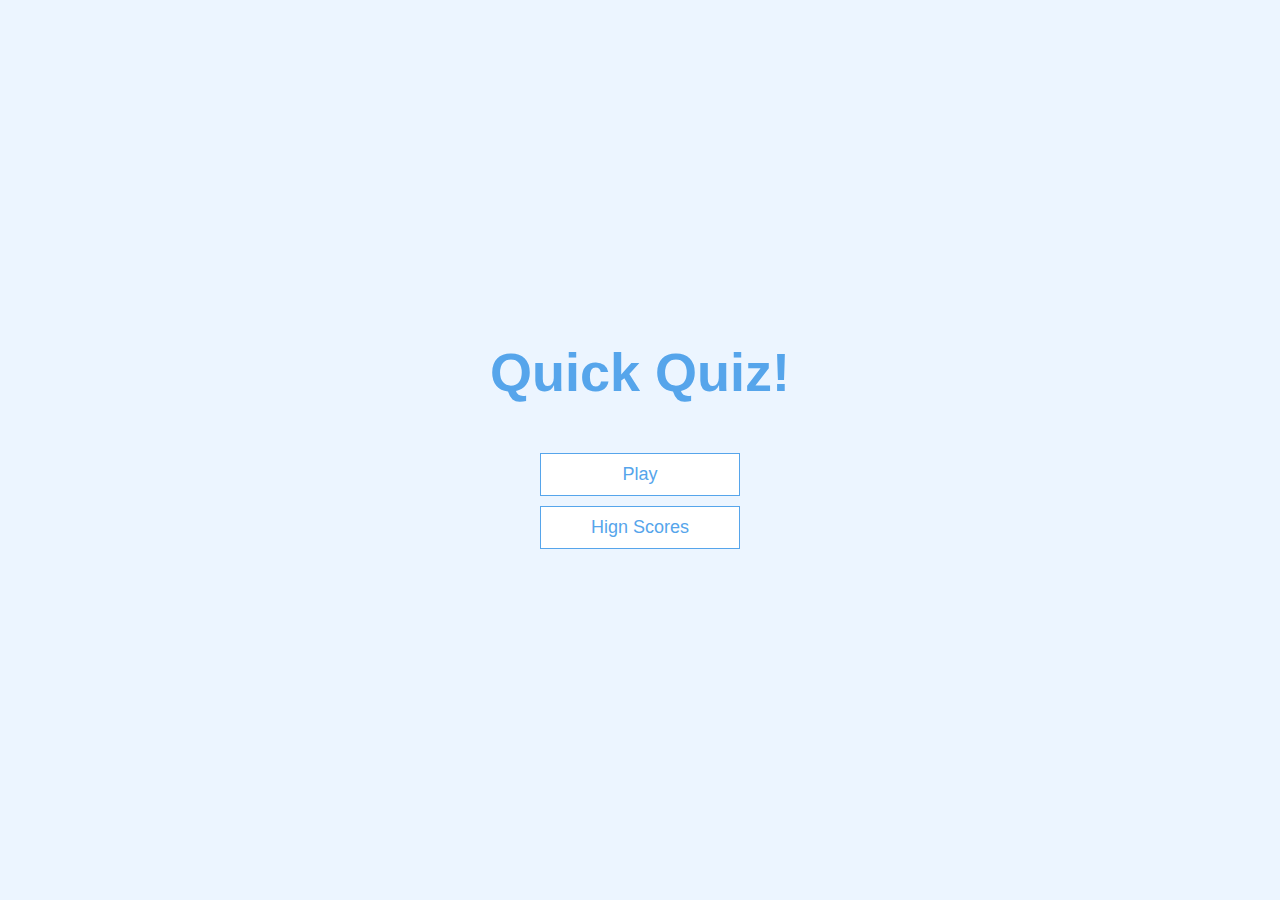
<file: index.html>
<!DOCTYPE html>
<html lang="en">
<head>
    <meta charset="UTF-8">
    <meta name="viewport" content="width=device-width, initial-scale=1.0">
    <title>Quizz</title>
    <link rel="stylesheet" href="style.css">
</head>
<body>
    <div class="container">
        <div id="home" class="flex-center flex-column">
            <h1>Quick Quiz!</h1>
            <a  class="btn" href="game.html">Play</a>
            <a class="btn" href="highscrores.html">Hign Scores</a>
        </div>
    </div>
</body>
</html>
</file>
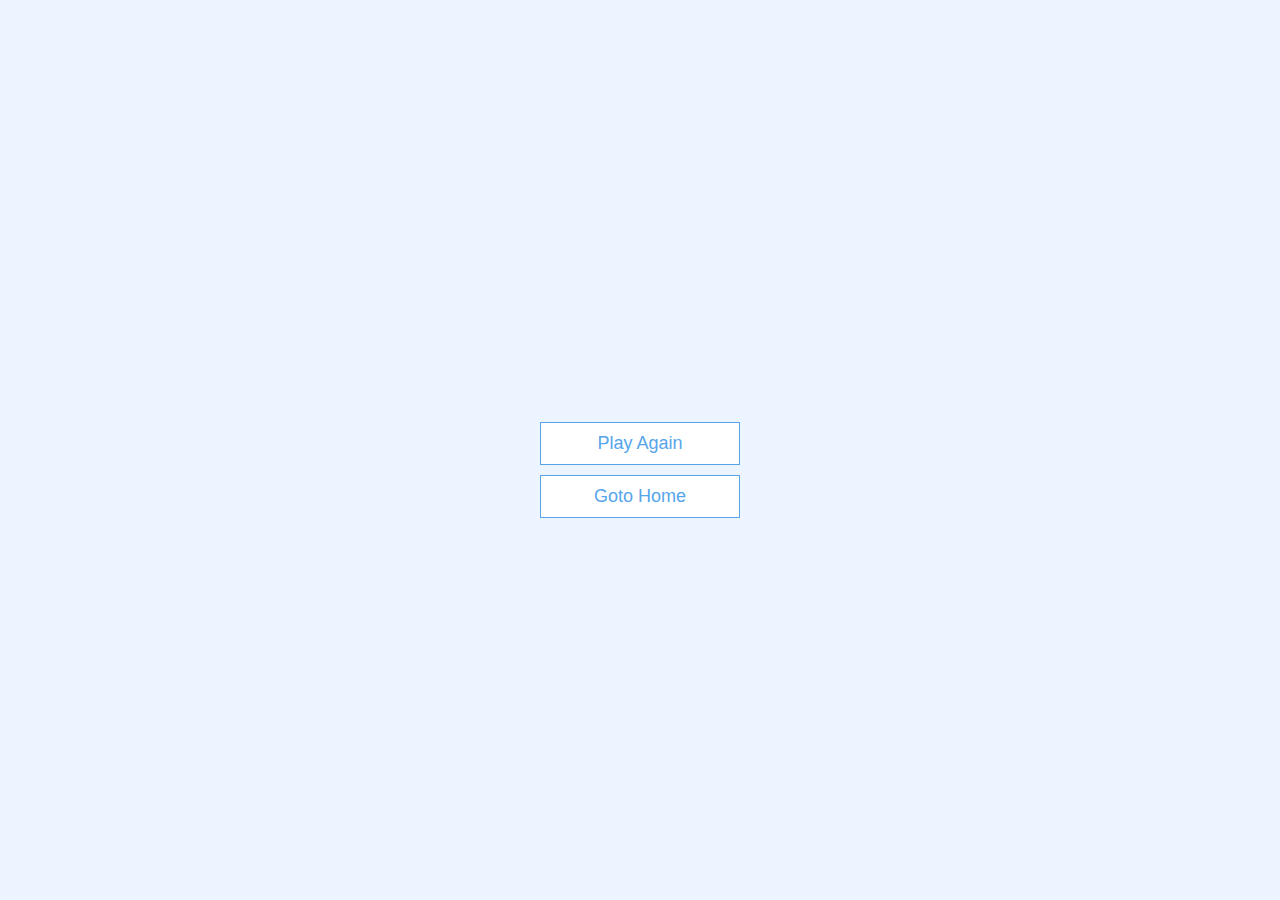
<file: end.html>
<!DOCTYPE html>
<html lang="en">
<head>
    <meta charset="UTF-8">
    <meta name="viewport" content="width=device-width, initial-scale=1.0">
    <title>Congrats!</title>
    <link rel="stylesheet" href="style.css">
</head>
<body>
    <div class="container">
        <div id="end" class="flex-center flex-column">
            <h1 id="finalScore"></h1>
            <a href="game.html" class="btn"> Play Again</a>
            <a href="index.html" class="btn">Goto Home</a>
        </div>
    </div>
    <script src="end.js"></script>
</body>
</html>
</file>
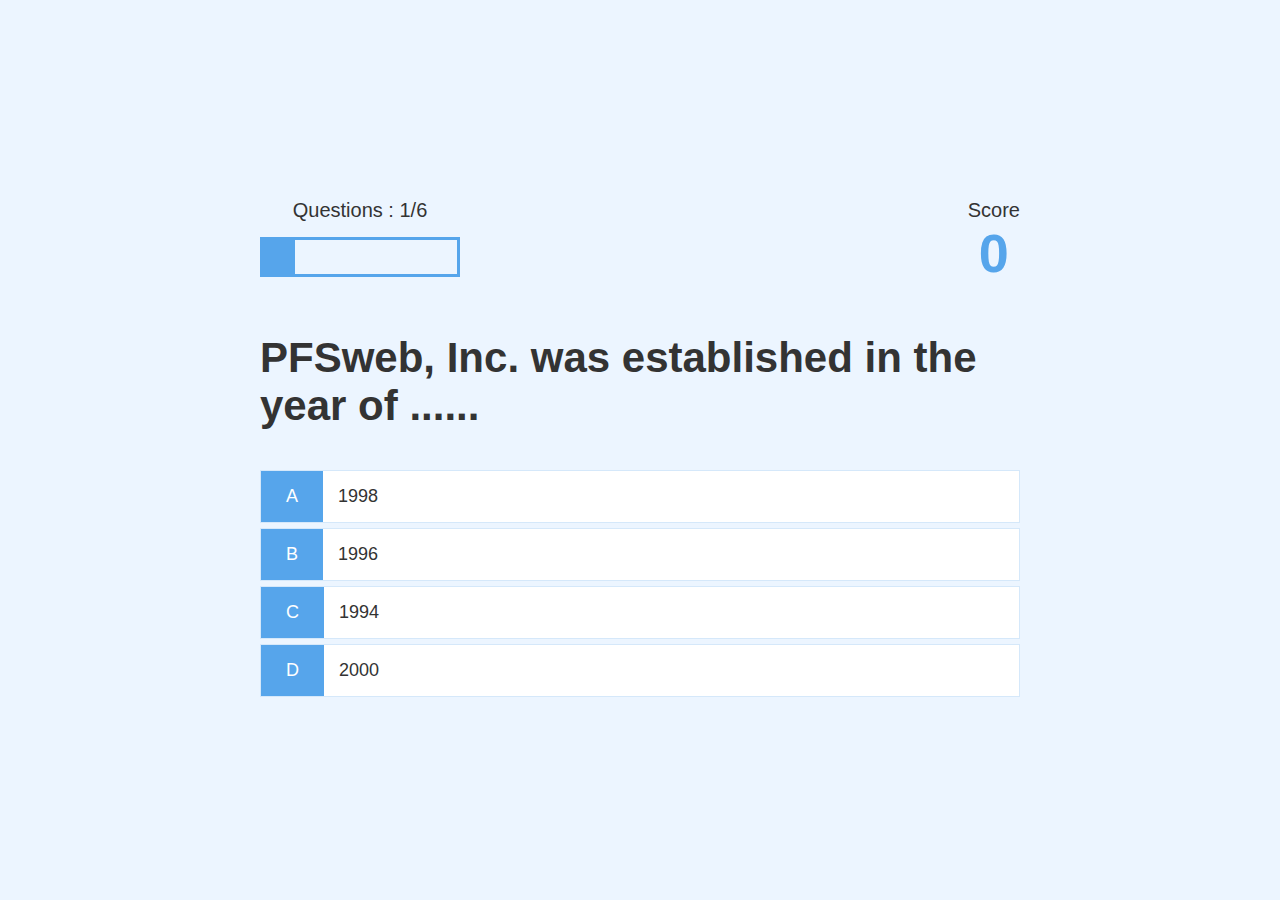
<file: game.html>
<!DOCTYPE html>
<html lang="en">
<head>
    <meta charset="UTF-8">
    <meta name="viewport" content="width=device-width, initial-scale=1.0">
    <title>Quizz - Play</title>
    <link rel="stylesheet" href="style.css">
    <link rel="stylesheet" href="game.css">
</head>
<body>
    <div class="container">
        
        <div id="game" class="justify-center flex-column">
            <div id="hud">
                <div id="hud-item">
                    <p class="hud-prefix" id="progressText">
                        Question
                    </p>
                    <div id="progressBar">
                        <div id="progressBarfull"></div>
                    </div>
                </div>
                <div id="hud-item">
                    <p class="hud-prefix">
                        Score
                    </p>
                    <h1 class="hud-main-text" id="score">
                        0
                    </h1>
                </div>
            </div>
            <h2 id="question">CEO of PFS Web Global?</h2>
            <div class="choice-container">
                <p class="choice-prefix">A</p>
                <div class="choice-text" data-number="1">Choice 1</div>
            </div>
            <div class="choice-container">
                <p class="choice-prefix">B</p>
                <div class="choice-text" data-number="2">Choice 2</div>
            </div>
            <div class="choice-container">
                <p class="choice-prefix">C</p>
                <div class="choice-text" data-number="3">Choice 3</div>
            </div>
            <div class="choice-container">
                <p class="choice-prefix">D</p>
                <div class="choice-text" data-number="4">Choice 4</div>
            </div>
        </div>
    </div>
</body>

<script src="game.js"></script>
</html>
</file>
<file: style.css>
:root {
  background-color: #ecf5ff;
  font-size: 62.5%;
}
* {
  box-sizing: border-box;
  font-family: Arial, Helvetica, sans-serif;
  margin: 0;
  padding: 0;
  color: #333;
}
h1,
h2,
h3,
h3 {
  margin-bottom: 1rem;
}

h1 {
  font-size: 5.4rem;
  color: #56a5eb;
  margin-bottom: 5rem;
}

h1 > span {
  font-size: 2.4rem;
  font-weight: 500;
}

h2 {
  font-size: 4.2rem;
  font-weight: 700;
  margin-bottom: 4rem;
}

h3 {
  font-size: 2.8rem;
  font-weight: 500;
}

/* UTILITIES */
.container {
  width: 100vw;
  height: 100vh;
  display: flex;
  justify-content: center;
  align-items: center;
  max-width: 80rem;
  margin: 0 auto;
  padding: 2rem;
}

.container > * {
  width: 100%;
}

.flex-column {
  display: flex;
  flex-direction: column;
}

.flex-center {
  justify-content: center;
  align-items: center;
}

.justify-center {
  justify-content: center;
}

.text-center {
  text-align: center;
}

.hidden {
  display: none;
}

/* BUTTONS */
.btn {
  font-size: 1.8rem;
  padding: 1rem 0;
  width: 20rem;
  text-align: center;
  border: 0.1rem solid #56a5eb;
  margin-bottom: 1rem;
  text-decoration: none;
  color: #56a5eb;
  background-color: white;
}

.btn:hover {
  cursor: pointer;
  box-shadow: 0 0.4rem 1.4rem 0 rgba(86, 185, 235, 0.5);
  transform: translateY(-0.1rem);
  transition: transform 150ms;
}

.btn[disabled]:hover {
  cursor: not-allowed;
  box-shadow: none;
  transform: none;
}

/* Forms in end Page */
form {
  width: 100%;
  display: flex;
  flex-direction: column;
  align-items: center;
}

input {
  margin-bottom: 1rem;
  width: 20rem;
  padding: 1.5rem;
  font-size: 1.8rem;
  border: none;
  box-shadow: 0 0.1rem 1.4rem 0 rgba(86, 185, 235, 0.5);
  text-align: center;
}

input::placeholder {
  color: #aaa;
}
</file>
<file: game.css>
.choice-container {
  display: flex;
  margin-bottom: 0.5rem;
  width: 100%;
  font-size: 1.8rem;
  border: 0.1rem solid rgb(86, 165, 235, 0.25);
  background-color: white;
}

.choice-container:hover {
  cursor: pointer;
  box-shadow: 0 0.4rem 1.4rem 0 rgba(86, 185, 235, 0.5);
  transform: translateY(-0.1rem);
  transition: transform 150ms;
}
.choice-prefix {
  padding: 1.5rem 2.5rem;
  background-color: #56a5eb;
  color: white;
}

.choice-text {
  padding: 1.5rem;
  width: 100%;
}

.RightAnswer {
  background-color: green;
  color: white;
}

.WrongAnswer {
  background-color: red;
  color: white;
}

#hud {
  display: flex;
  justify-content: space-between;
}
.hud-prefix {
  text-align: center;
  font-size: 2rem;
}

.hud-main-text {
  text-align: center;
}
#progressBar {
  width: 20rem;
  height: 4rem;
  border: 0.3rem solid #56a5eb;
  margin-top: 1.5rem;
}

#progressBarfull {
  height: 3.4rem;
  background-color: #56a5eb;
  width: 0%;
}
</file>
